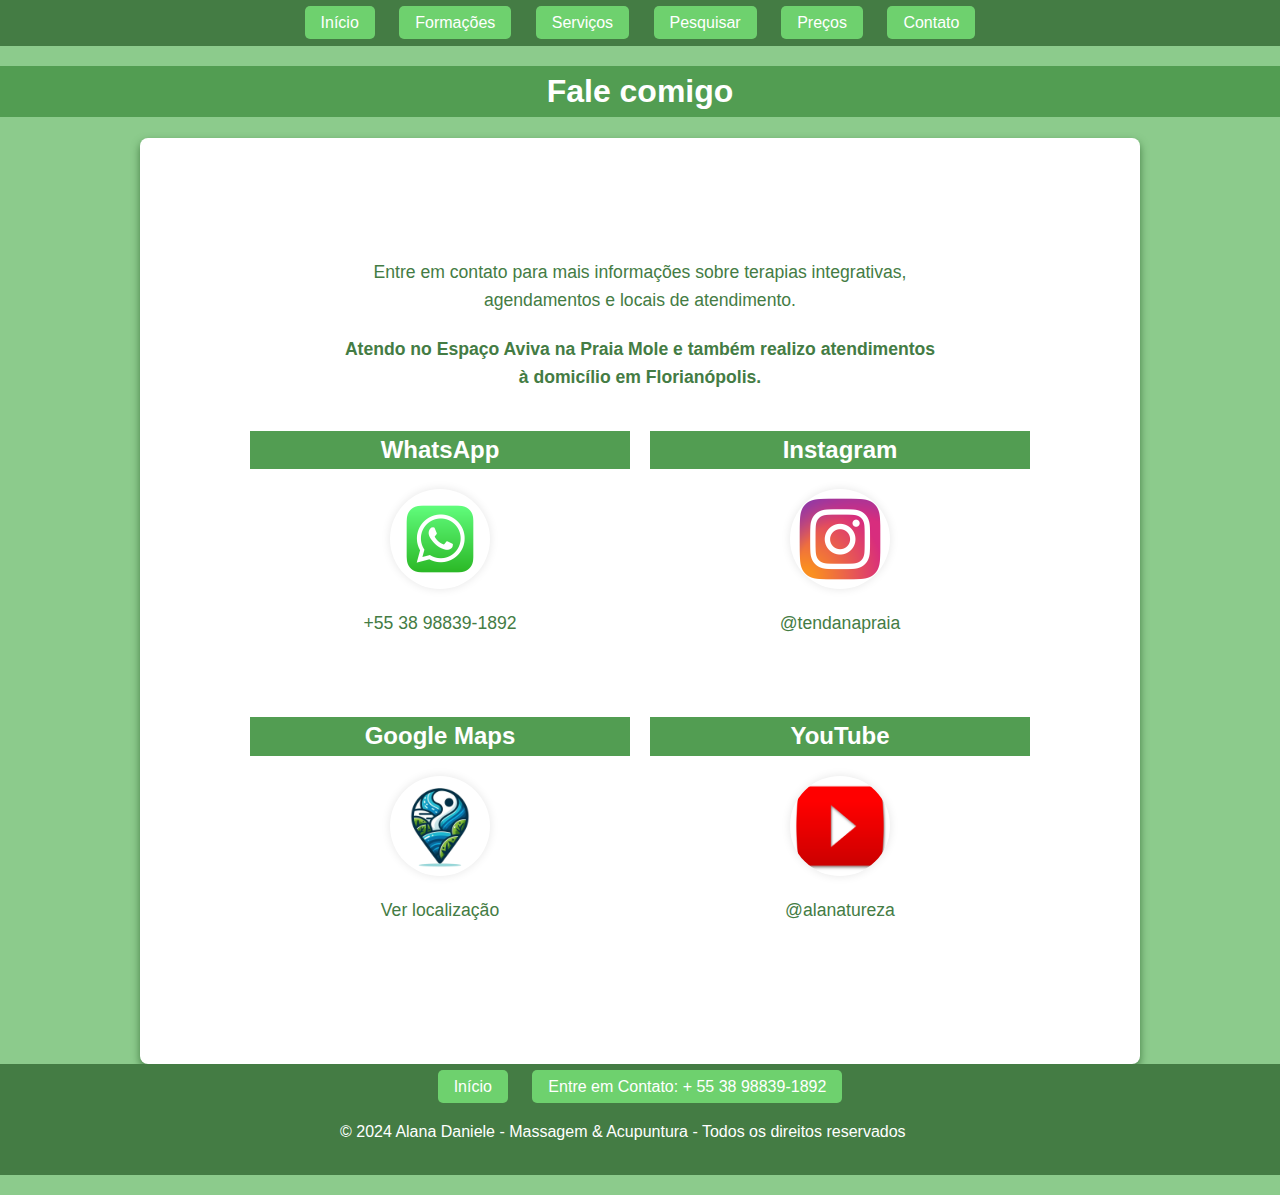
<file: contato.html>
<!DOCTYPE html>
<html lang="pt-br">

<head>
    <meta charset="UTF-8">
    <meta name="viewport" content="width=device-width, initial-scale=1.0">
    <title>Contato - Alana Daniele</title>
    <link rel="stylesheet" href="./styles/main.css">
</head>

<body>
    <header>
        <nav>
            <a href="index.html">Início</a>
            <a href="formacoes.html">Formações</a>
            <a href="servicos.html">Serviços</a>
            <a href="pesquisa.html">Pesquisar</a>
            <a href="precos.html">Preços</a>
            <a href="contato.html">Contato</a>
        </nav>
    </header>

    <main>
        <h1>Fale comigo</h1>
        <section class="contato">
            <p>Entre em contato para mais informações sobre terapias integrativas, agendamentos e locais de atendimento.
            </p>
            <p><strong>Atendo no Espaço Aviva na Praia Mole e também realizo atendimentos à domicílio em
                    Florianópolis.</strong></p>
            <div class="contato-opcoes">
                <div class="contato-item">
                    <h2>WhatsApp</h2>
                    <a href="https://wa.me/5538988391892" target="_blank">
                        <img src="./assets/whatsapp-icon.png" alt="Ícone do WhatsApp" class="contato-icon">
                        <p>+55 38 98839-1892</p>
                    </a>
                </div>
                <div class="contato-item">
                    <h2>Instagram</h2>
                    <a href="https://www.instagram.com/tendanapraia/" target="_blank">
                        <img src="./assets/instagram-icon.png" alt="Ícone do Instagram" class="contato-icon">
                        <p>@tendanapraia</p>
                    </a>
                </div>
                <div class="contato-item">
                    <h2>Google Maps</h2>
                    <a href="https://www.google.com/maps/place/Acupuntura+%26+Massagem+-+Alana+Daniele/@-27.5980258,-48.4382174,17z/data=!3m1!4b1!4m6!3m5!1s0x95273f9b14b9d63b:0x59419eb3e9246d7f!8m2!3d-27.5980258!4d-48.4356425!16s%2Fg%2F11t5njf8d0?hl=pt-BR&authuser=0&entry=ttu&g_ep=EgoyMDI0MTExOS4yIKXMDSoASAFQAw%3D%3D"
                        target="_blank">
                        <img src="./assets/maps-icon.png" alt="Ícone do Google Maps" class="contato-icon">
                        <p>Ver localização</p>
                    </a>
                </div>
                <div class="contato-item">
                    <h2>YouTube</h2>
                    <a href="https://www.youtube.com/@alanatureza" target="_blank">
                        <img src="./assets/youtube-icon.png" alt="Ícone do YouTube" class="contato-icon">
                        <p>@alanatureza</p>
                    </a>
                </div>
            </div>
        </section>
    </main>

    <footer>
        <nav>
            <a href="index.html">Início</a>
            <a href="https://wa.me/message/5LO6TZHGH64SK1?text=Olá,%20gostaria%20de%20agendar%20uma%20sessão%20de%20acupuntura"
                target="_blank">Entre em Contato: + 55 38 98839-1892</a>
            <p>&copy; 2024 Alana Daniele - Massagem & Acupuntura - Todos os direitos reservados</p>
        </nav>
    </footer>
</body>

</html>
</file>
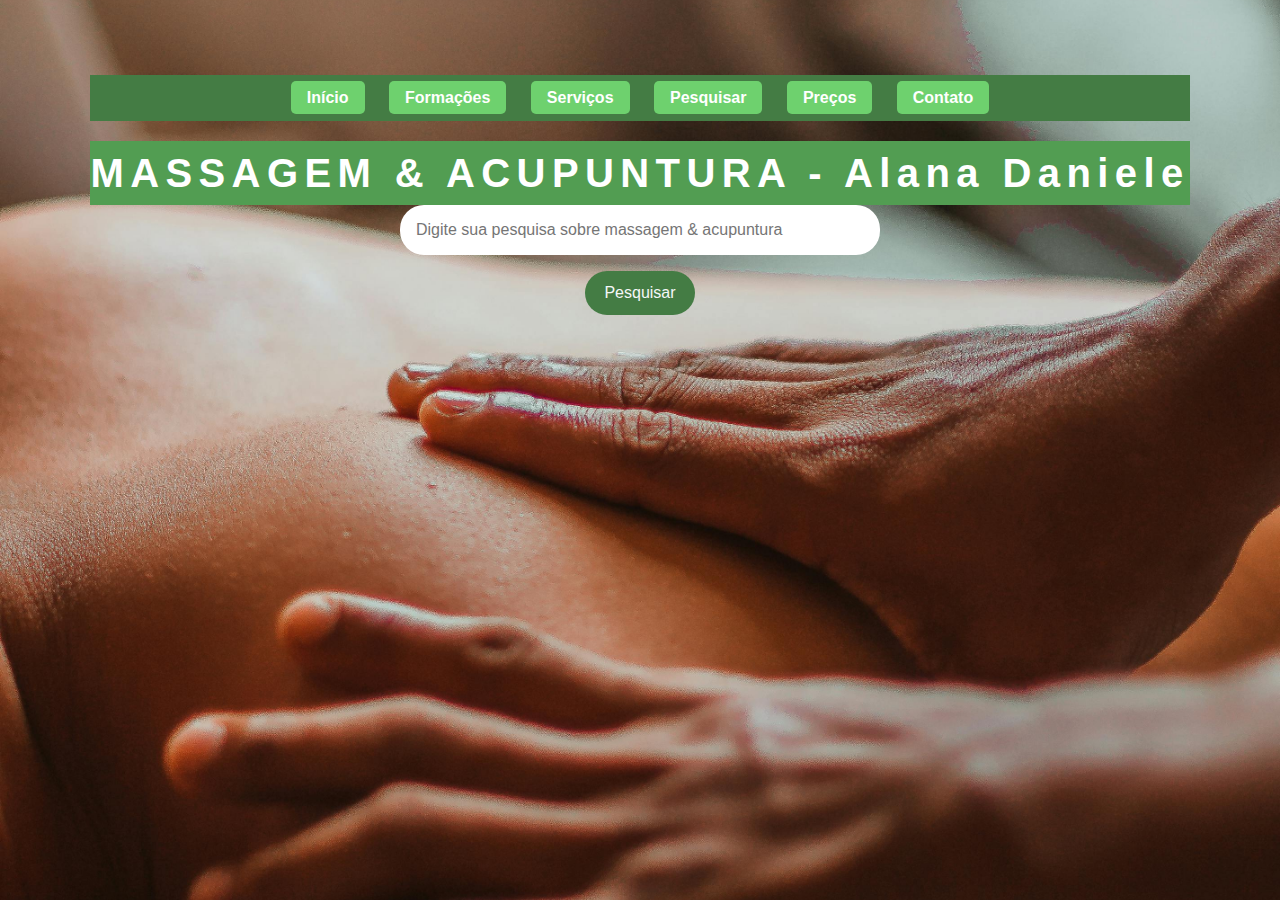
<file: pesquisa.html>
<!DOCTYPE html>
<html lang="pt-br">

<head>
    <meta charset="UTF-8">
    <meta name="viewport" content="width=device-width, initial-scale=1.0">
    <meta name="description"
        content="Massagem & Acupuntura por Alana Daniele - Especialista em Medicina Tradicional Chinesa e Terapias Holísticas com mais de 15 anos de experiência." />
    <meta name="keywords"
        content="Massagem, Acupuntura, Terapias Holísticas, Medicina Tradicional Chinesa, Alana Daniele" />
    <meta name="author" content="Alana Daniele" />
    <meta property="og:title" content="Massagem & Acupuntura - Alana Daniele" />
    <meta property="og:description"
        content="Especialista em Medicina Tradicional Chinesa e Terapias Holísticas com mais de 15 anos de experiência." />
    <meta property="og:image"
        content="https://images.pexels.com/photos/5240637/pexels-photo-5240637.jpeg?auto=compress&cs=tinysrgb&w=1260&h=750&dpr=1" />
    <meta property="og:url"
        content="https://www.google.com.br/maps/place/Acupuntura+%26+Massagem+-+Alana+Daniele/@-27.5980258,-48.4706614,13z/data=!4m10!1m2!2m1!1smassagem+e+acupuntura!3m6!1s0x95273f9b14b9d63b:0x59419eb3e9246d7f!8m2!3d-27.5980258!4d-48.4356425!15sChVtYXNzYWdlbSBlIGFjdXB1bnR1cmFaFyIVbWFzc2FnZW0gZSBhY3VwdW50dXJhkgELbWFzc2FnZV9zcGGaASRDaGREU1VoTk1HOW5TMFZKUTBGblNVUXRNSEpsU1MxblJSQULgAQA!16s%2Fg%2F11t5njf8d0?entry=ttu" />
    <meta property="og:type" content="website" />
    <meta property="og:locale" content="pt_BR" />
    <meta property="og:site_name" content="Massagem & Acupuntura - Alana Daniele" />
    <!-- Fim dos metadados de Open Graph -->
    <link rel="stylesheet" href="style.css">
    <link rel="stylesheet" href="styles/main.css">
    <title>Massagem & Acupuntura</title>
    <script type="application/ld+json">
        {
          "@context": "http://schema.org",
          "@type": "LocalBusiness",
          "name": "Alana Daniele - Acupuntura e Massagem",
          "description": "Especialista em Medicina Tradicional Chinesa e Terapias Holísticas com mais de 16 anos de experiência.",
          "image": "alana.jpg", 
          "telephone": "+55 38 98839-1892",
          "address": {
            "@type": "PostalAddress",
            "streetAddress": "Rod. Jorn. Manoel de Menezes, 1666 - Barra da Lagoa - Praia Mole",
            "addressLocality": "Florianopolis",
            "postalCode": "88061701",
            "addressCountry": "BR"
          },
          "priceRange": "$$$", 
          "openingHours": "Mo-Mo 8:00-20:00", // Horário de funcionamento
          "sameAs": [
            "https://www.instagram.com/tendanapraia/",
            "https://www.facebook.com/a.naturezaterapias/about"
          ]
        }
        </script>
</head>

<body>
    <header>
        <header>
            <nav>
                <a href="index.html">Início</a>
                <a href="formacoes.html">Formações</a>
                <a href="servicos.html">Serviços</a>
                <a href="pesquisa.html">Pesquisar</a>
                <a href="precos.html">Preços</a>
                <a href="contato.html">Contato</a>
                <!-- <a href="index.html">INICIO</a>
                <a href="pesquisa.html">TERAPIAS</a>
                <a href="perfil.html">PERFIL</a>
                <a href="habilidades.html">HABILIDADES</a>
                <a href="formacoes.html">FORMAÇÕES</a>
                <a href="servicos.html">SERVIÇOS</a>
                <a href="sobre.html">F.A.Q.</a>
                <a href="projetos.html">Projetos</a> -->
            </nav>
        </header>
        <!-- <nav>
            <ul>
                <li><a href="#">INICIO</a></li>
                <li><a href="#">TERAPIAS</a>
                    <div class="sub-menu">
                        <ul>
                            <li><a href="perfil.html">PERFIL</a></li>
                            <li><a href="habilidades.html">HABILIDADES</a></li>
                            <li><a href="sobre.html">SOBRE MIM</a></li>
                        </ul>
                    </div>
                </li>
                <li><a href="#">SERVIÇOS</a></li>
                <li><a href="sobre.html">SOBRE MIM</a></li>
                <li><a href="sobre.html">F.A.Q.</a></li>
            </ul>
        </nav> -->
        <!-- <h1>Massagem & Acupuntura</h1> -->
        <h1>MASSAGEM & ACUPUNTURA - Alana Daniele</h1>
    </header>
    <main>
        <section>
            <input type="search" placeholder="Digite sua pesquisa sobre massagem & acupuntura" id="campo-pesquisa">
            <button onclick="pesquisar()">Pesquisar</button>
        </section>
        <section class="resultados-pesquisa" id="resultados-pesquisa">
        </section>
        <!-- <footer>
            <nav>
                <a href="index.html">Início</a>
                <a href="https://wa.me/message/5LO6TZHGH64SK1?text=Olá,%20gostaria%20de%20agendar%20uma%20sessão%20de%20acupuntura"
                    target="_blank">Entre em Contato: + 55 38 98839-1892</a>
                <p>&copy; 2024 Alana Daniele - Massagem & Acupuntura - Todos os direitos reservados</p>
            </nav> -->
        <!-- <img src="alana.jpg" alt="Foto de Alana" width="250" class="foto-circular"> -->
        <!-- <p>&copy; 2024 Alana Daniele - Massagem & Acupuntura - Todos os direitos reservados</p>
            <p></p> <a
                href="https://wa.me/message/5LO6TZHGH64SK1?text=Olá,%20gostaria%20de%20agendar%20uma%20sessão%20de%20acupuntura"
                target="_blank">Entre em Contato: + 55 38 98839-1892</a></p> -->
        <!-- </footer> -->
        <script src="dados.js"></script>
        <script src="app.js"></script>
    </main>
</body>

</html>
</file>
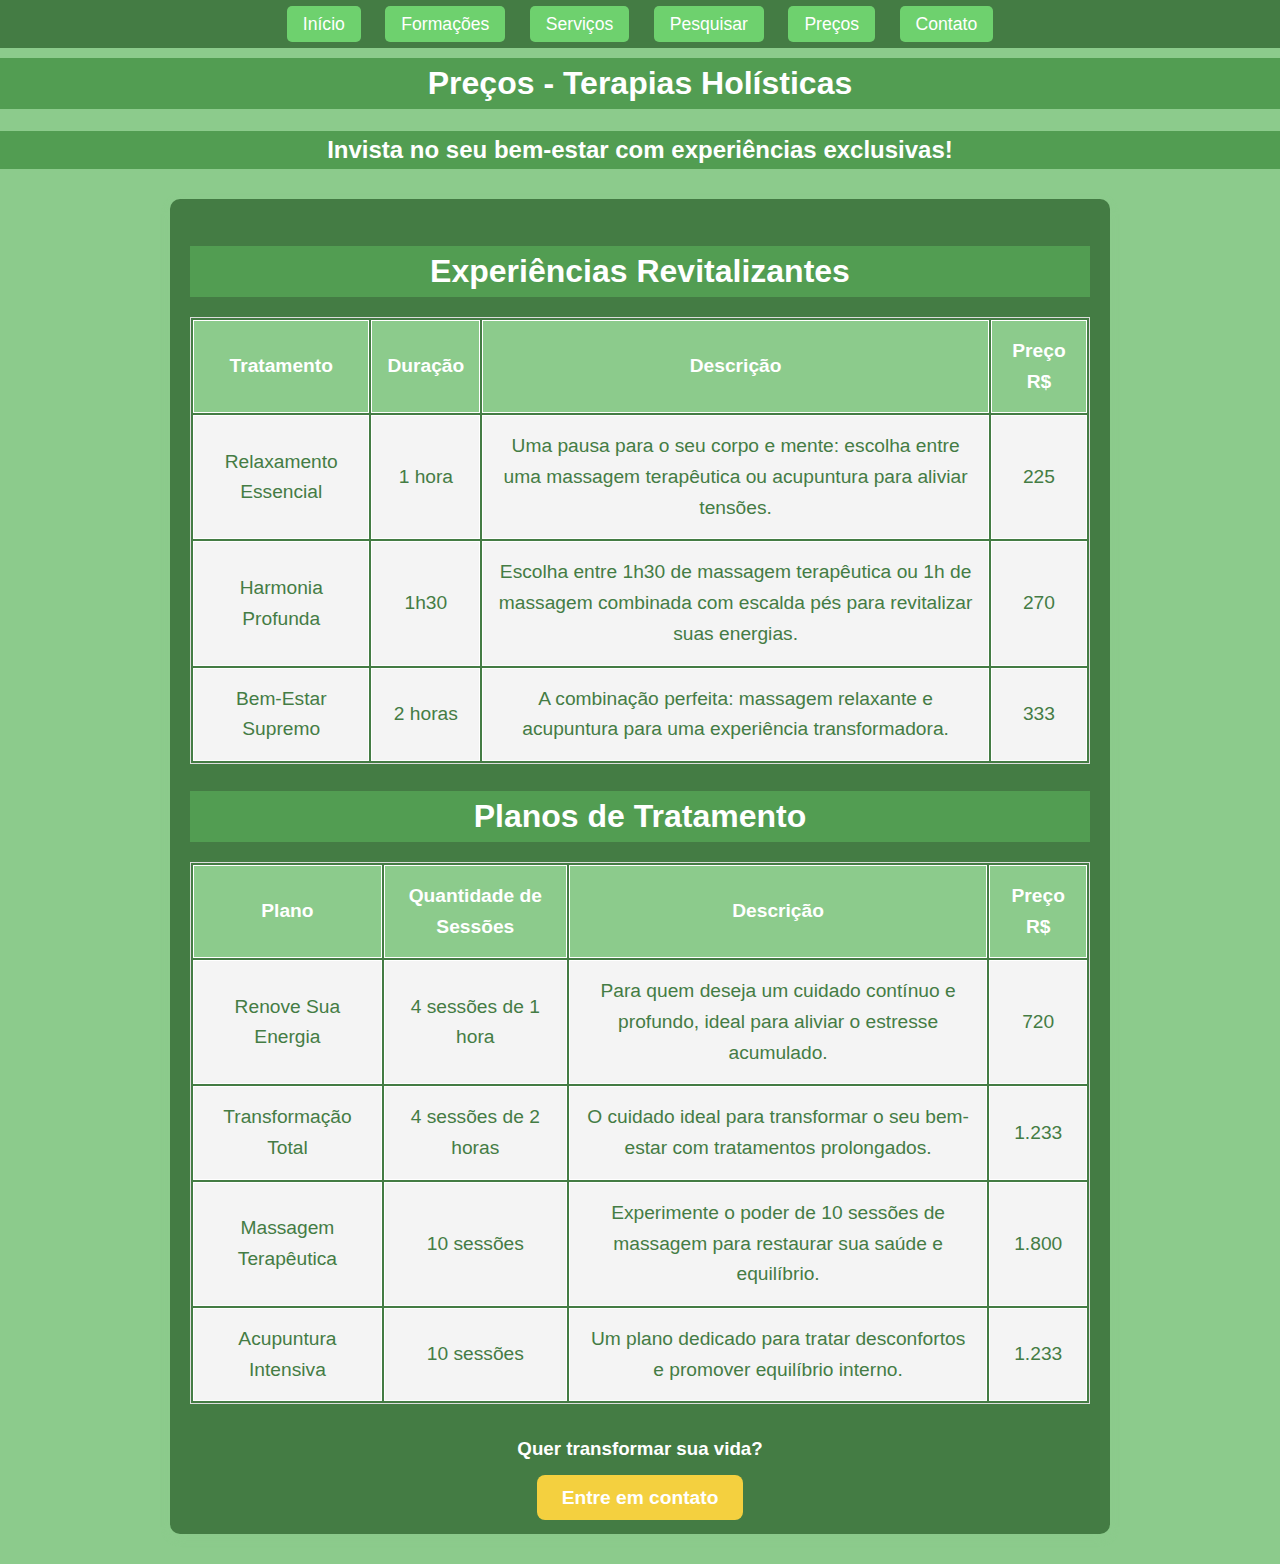
<file: precos.html>
<!DOCTYPE html>
<html lang="pt-br">

<head>
    <meta charset="UTF-8">
    <meta name="viewport" content="width=device-width, initial-scale=1.0">
    <title>Preços - Terapias Holísticas</title>
    <link rel="stylesheet" href="./styles/main.css">
    <style>
        body {
            font-family: Arial, sans-serif;
            color: #ffffff;
            background-color: rgb(140, 203, 140);
            margin: 0;
            padding: 0;
        }

        /* 
        header {
            background-color: rgb(68, 124, 68);
            padding: 20px;
            text-align: center;
            text-decoration: none;
        }

        header h1 {
            font-size: 2.8rem;
            margin: 0;
            color: white;
        }

        header p {
            margin: 10px 0 0;
            font-size: 1.1rem;
            text-align: center;
        } */

        nav {
            margin-bottom: 10px;
        }

        nav a {
            text-decoration: none;
            color: white;
            margin: 0 10px;
            font-size: 1.1rem;
            transition: color 0.3s;
        }

        /* nav a:hover {
            color: #f4d03f;
        } */

        main {
            max-width: 900px;
            margin: 30px auto;
            padding: 20px;
            background-color: rgb(68, 124, 68);
            border-radius: 10px;
            box-shadow: 0 4px 8px rgb(140, 203, 140);
        }

        .section-title {
            font-size: 2rem;
            color: white;
            margin-bottom: 20px;
            text-align: center;
        }

        table {
            width: 100%;
            margin-top: 10px;
            border-collapse: separate;
        }

        table th,
        table td {
            border: 1px solid #ffffff;
            padding: 15px;
            text-align: center;
            font-size: 1.2rem;
        }

        table th {
            background-color: rgb(140, 203, 140);
            color: white;
        }

        /* table tr:nth-child(even) {
            background-color: rgba(255, 255, 255, 0.1);
        }

        table tr:hover {
            background-color: rgba(255, 255, 255, 0.3);
        } */

        .cta {
            margin-top: 30px;
            text-align: center;
        }

        .cta a {
            text-decoration: none;
            color: white;
            background-color: #f4d03f;
            padding: 12px 25px;
            font-size: 1.2rem;
            font-weight: bold;
            border-radius: 8px;
            transition: background-color 0.3s ease;
        }

        .cta a:hover {
            background-color: rgb(140, 203, 140);
        }
    </style>
</head>

<body>
    <header>
        <nav>
            <a href="index.html">Início</a>
            <a href="formacoes.html">Formações</a>
            <a href="servicos.html">Serviços</a>
            <a href="pesquisa.html">Pesquisar</a>
            <a href="precos.html">Preços</a>
            <a href="contato.html">Contato</a>
        </nav>
    </header>
    <h1>Preços - Terapias Holísticas</h1>
    <h2>Invista no seu bem-estar com experiências exclusivas!</h2>
    <main>
        <section>
            <h2 class="section-title">Experiências Revitalizantes</h2>
            <table>
                <thead>
                    <tr>
                        <th>Tratamento</th>
                        <th>Duração</th>
                        <th>Descrição</th>
                        <th>Preço R$</th>
                    </tr>
                </thead>
                <tbody>
                    <tr>
                        <td>Relaxamento Essencial</td>
                        <td>1 hora</td>
                        <td>Uma pausa para o seu corpo e mente: escolha entre uma massagem terapêutica ou acupuntura
                            para aliviar tensões.</td>
                        <td>225</td>
                    </tr>
                    <tr>
                        <td>Harmonia Profunda</td>
                        <td>1h30</td>
                        <td>Escolha entre 1h30 de massagem terapêutica ou 1h de massagem combinada com escalda pés para
                            revitalizar suas energias.</td>
                        <td>270</td>
                    </tr>
                    <tr>
                        <td>Bem-Estar Supremo</td>
                        <td>2 horas</td>
                        <td>A combinação perfeita: massagem relaxante e acupuntura para uma experiência transformadora.
                        </td>
                        <td>333</td>
                    </tr>
                </tbody>
            </table>
        </section>

        <section>
            <h2 class="section-title">Planos de Tratamento</h2>
            <table>
                <thead>
                    <tr>
                        <th>Plano</th>
                        <th>Quantidade de Sessões</th>
                        <th>Descrição</th>
                        <th>Preço R$</th>
                    </tr>
                </thead>
                <tbody>
                    <tr>
                        <td>Renove Sua Energia</td>
                        <td>4 sessões de 1 hora</td>
                        <td>Para quem deseja um cuidado contínuo e profundo, ideal para aliviar o estresse acumulado.
                        </td>
                        <td>720</td>
                    </tr>
                    <tr>
                        <td>Transformação Total</td>
                        <td>4 sessões de 2 horas</td>
                        <td>O cuidado ideal para transformar o seu bem-estar com tratamentos prolongados.</td>
                        <td>1.233</td>
                    </tr>
                    <tr>
                        <td>Massagem Terapêutica</td>
                        <td>10 sessões</td>
                        <td>Experimente o poder de 10 sessões de massagem para restaurar sua saúde e equilíbrio.</td>
                        <td>1.800</td>
                    </tr>
                    <tr>
                        <td>Acupuntura Intensiva</td>
                        <td>10 sessões</td>
                        <td>Um plano dedicado para tratar desconfortos e promover equilíbrio interno.</td>
                        <td>1.233</td>
                    </tr>
                </tbody>
            </table>
        </section>
        <div class="cta">
            <h3>Quer transformar sua vida?</h3>
            <a href="https://wa.me/5538988391892" target="_blank">Entre em contato</a>
        </div>
    </main>
</body>

</html>
</file>
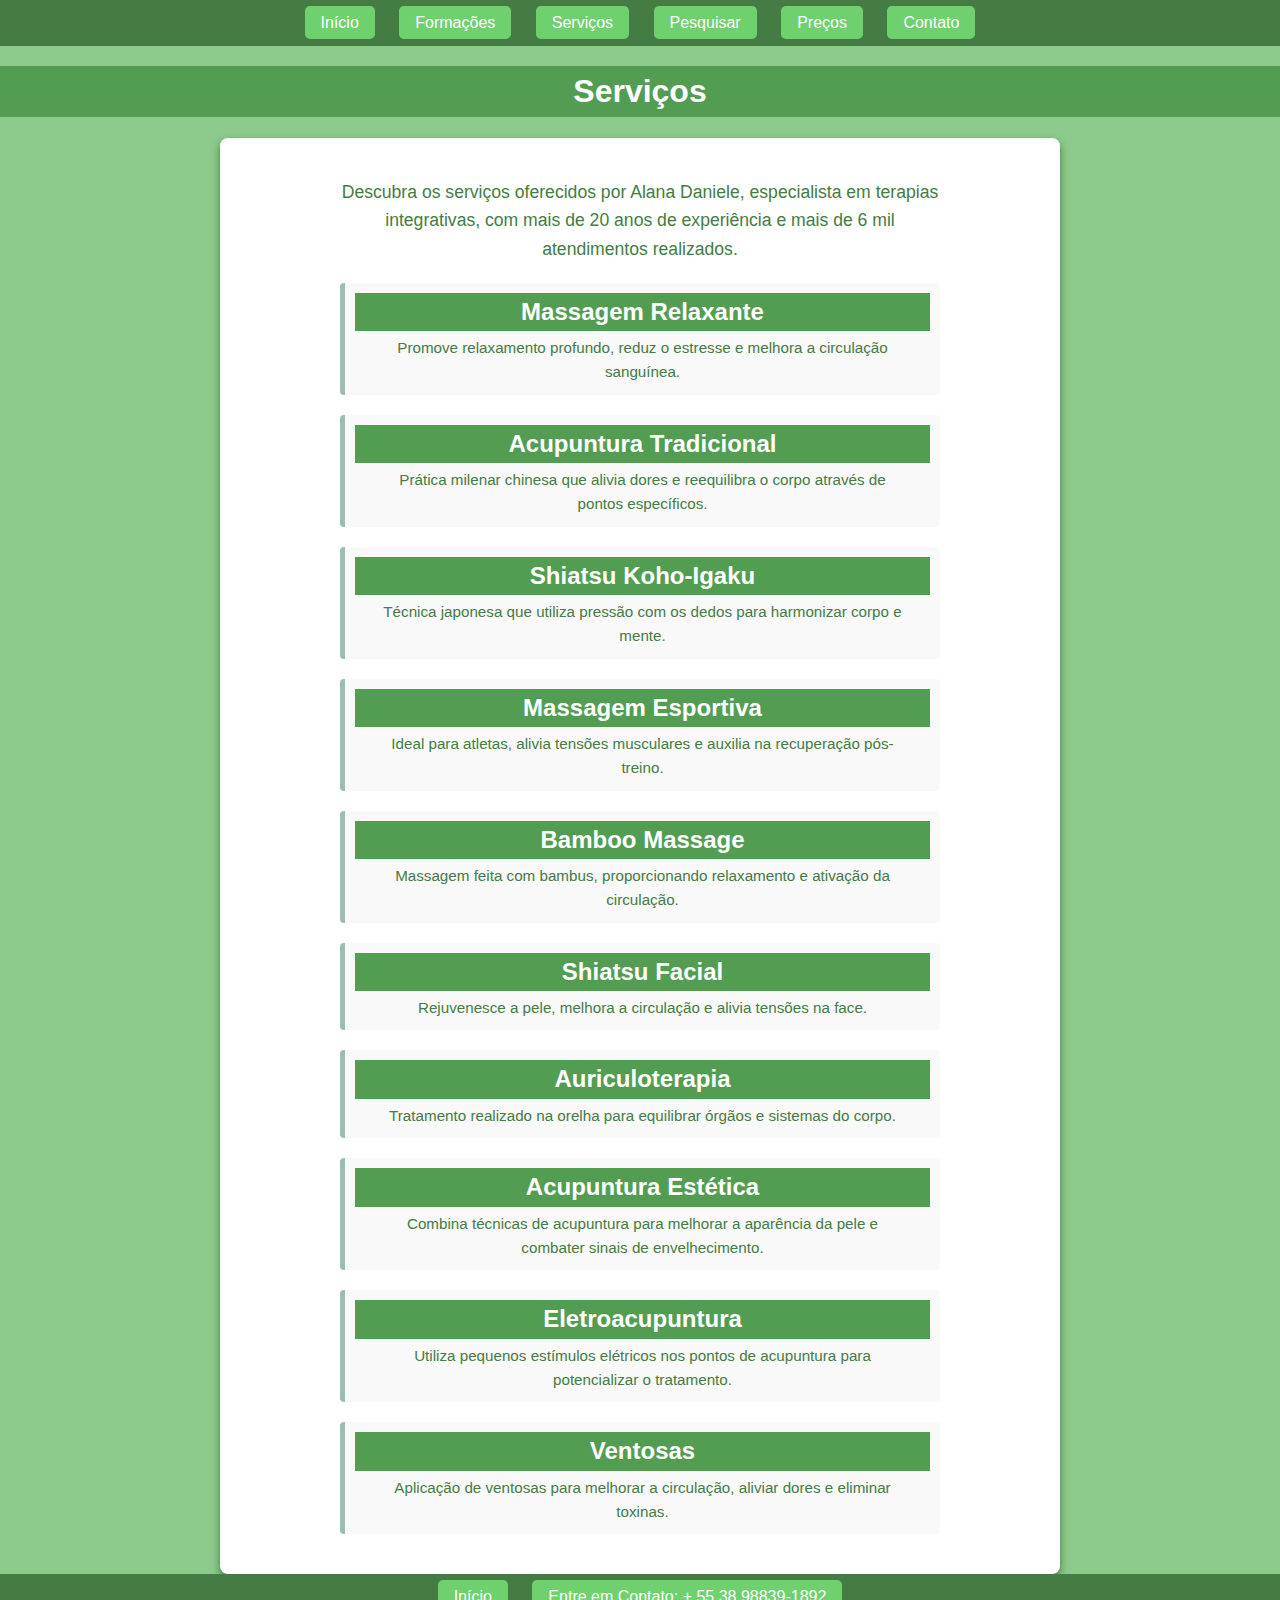
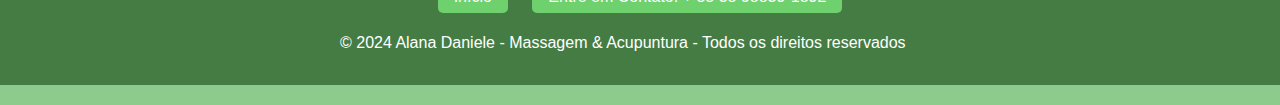
<file: servicos.html>
<!DOCTYPE html>
<html lang="pt-br">

<head>
    <meta charset="UTF-8">
    <meta name="viewport" content="width=device-width, initial-scale=1.0">
    <title>Serviços - Alana Daniele</title>
    <link rel="stylesheet" href="./styles/main.css">
</head>

<body>
    <header>
        <nav>
            <a href="index.html">Início</a>
            <a href="formacoes.html">Formações</a>
            <a href="servicos.html">Serviços</a>
            <a href="pesquisa.html">Pesquisar</a>
            <a href="precos.html">Preços</a>
            <a href="contato.html">Contato</a>
        </nav>
    </header>

    <main>
        <h1>Serviços</h1>
        <section class="servicos">
            <p>Descubra os serviços oferecidos por Alana Daniele, especialista em terapias integrativas, com mais de 20
                anos de experiência e mais de 6 mil atendimentos realizados.</p>
            <ul>
                <li>
                    <h2>Massagem Relaxante</h2>
                    <p>Promove relaxamento profundo, reduz o estresse e melhora a circulação sanguínea.</p>
                </li>
                <li>
                    <h2>Acupuntura Tradicional</h2>
                    <p>Prática milenar chinesa que alivia dores e reequilibra o corpo através de pontos específicos.</p>
                </li>
                <li>
                    <h2>Shiatsu Koho-Igaku</h2>
                    <p>Técnica japonesa que utiliza pressão com os dedos para harmonizar corpo e mente.</p>
                </li>
                <li>
                    <h2>Massagem Esportiva</h2>
                    <p>Ideal para atletas, alivia tensões musculares e auxilia na recuperação pós-treino.</p>
                </li>
                <li>
                    <h2>Bamboo Massage</h2>
                    <p>Massagem feita com bambus, proporcionando relaxamento e ativação da circulação.</p>
                </li>
                <li>
                    <h2>Shiatsu Facial</h2>
                    <p>Rejuvenesce a pele, melhora a circulação e alivia tensões na face.</p>
                </li>
                <li>
                    <h2>Auriculoterapia</h2>
                    <p>Tratamento realizado na orelha para equilibrar órgãos e sistemas do corpo.</p>
                </li>
                <li>
                    <h2>Acupuntura Estética</h2>
                    <p>Combina técnicas de acupuntura para melhorar a aparência da pele e combater sinais de
                        envelhecimento.</p>
                </li>
                <li>
                    <h2>Eletroacupuntura</h2>
                    <p>Utiliza pequenos estímulos elétricos nos pontos de acupuntura para potencializar o tratamento.
                    </p>
                </li>
                <li>
                    <h2>Ventosas</h2>
                    <p>Aplicação de ventosas para melhorar a circulação, aliviar dores e eliminar toxinas.</p>
                </li>
            </ul>
        </section>
    </main>

    <footer>
        <nav>
            <a href="index.html">Início</a>
            <a href="https://wa.me/message/5LO6TZHGH64SK1?text=Olá,%20gostaria%20de%20agendar%20uma%20sessão%20de%20acupuntura"
                target="_blank">Entre em Contato: + 55 38 98839-1892</a>
            <p>&copy; 2024 Alana Daniele - Massagem & Acupuntura - Todos os direitos reservados</p>
        </nav>
    </footer>
</body>

</html>
</file>
<file: styles/main.css>
body {
    font-family: Arial, sans-serif;
    line-height: 1.6;
    margin: 0;
    padding: 0;
    background-color: rgb(140, 203, 140);
    /* color: #333; */
}

nav {
    background-color: rgb(68, 124, 68);
    padding: 10px;
    text-align: center;
    margin-bottom: 20px;
}

nav a {
    color: #fff;
    text-decoration: none;
    padding: 8px 16px;
    margin: 0 10px;
    border-radius: 5px;
    background-color: rgb(110, 209, 110);
    transition: background-color 0.3s ease;
}

nav a:hover {
    background-color: rgb(8, 231, 8);
    text-decoration: none;
}

h1,
h2 {
    color: white;
    background-color: rgb(82, 157, 82);
}

h1 {
    text-align: center;
    margin-top: 0;
}

h2 {
    margin-bottom: 10px;
    text-align: center;
}

h3 {
    color: white;
    text-align: center;
}

img {
    display: block;
    max-width: 200px;
    width: 100%;
    margin: 20px auto;
    border-radius: 50%;
    box-shadow: 0 0 10px rgba(0, 0, 0, 0.1);
}

p {
    max-width: 600px;
    margin: 20px auto;
    padding: 0 20px;
    text-align: justify;
    color: white;
}

ul {
    max-width: 600px;
    margin: 20px auto;
    padding: 0;
    list-style-type: none;
}

ul li {
    background-color: #e9ecef;
    margin: 5px 0;
    padding: 10px;
    border-radius: 5px;
    color: rgb(68, 124, 68);
}

table {
    width: 80%;
    margin: 20px auto;
    border-collapse: separate;
}

table,
th,
td {
    border: 1px solid #ddd;
}

th,
td {
    padding: 10px;
    text-align: center;
}

th {
    background-color: rgb(68, 124, 68);
    color: white;
}

td {
    background-color: #f4f4f4;
    color: rgb(68, 124, 68);
}

ol {
    max-width: 600px;
    margin: 20px auto;
    padding-left: 40px;
    color: rgb(68, 124, 68);
}

ol li {
    margin-bottom: 15px;
    color: rgb(68, 124, 68);
}

ol li h3 {
    margin: 0 0 5px 0;
    color: rgb(68, 124, 68);
}

ol li p {
    margin: 0;
}

.main {
    max-width: 800px;
    margin: 20px auto;
    padding: 0 20px;
    color: rgb(68, 124, 68);
    align-items: center;
    text-align: center;
    background-color: white;
}

.servicos {
    max-width: 800px;
    margin: 0 auto;
    padding: 20px;
    background-color: #fff;
    box-shadow: 0 4px 8px rgb(68, 124, 68);
    border-radius: 8px;
}

.servicos p {
    text-align: center;
    font-size: 1.1em;
    margin-bottom: 20px;
    color: rgb(68, 124, 68);
}

.servicos ul {
    list-style-type: none;
    padding: 0;
}

.servicos li {
    margin: 20px 0;
    padding: 10px;
    border-left: 5px solid #9bbfae;
    background-color: #f9f9f9;
    border-radius: 4px;
}

.servicos li h2 {
    margin: 0;
    color: white;
}

.servicos li p {
    margin: 5px 0 0;
    font-size: 0.95em;
    color: rgb(68, 124, 68);
}

.contato {
    max-width: 800px;
    margin: 0 auto;
    padding: 100px;
    background-color: #fff;
    box-shadow: 0 4px 8px rgb(68, 124, 68);
    border-radius: 8px;
    text-align: center;
}

.contato p {
    font-size: 1.1em;
    color: rgb(68, 124, 68);
    margin-bottom: 20px;
    text-align: center;
}

.contato-opcoes {
    display: flex;
    flex-wrap: wrap;
    justify-content: center;
    gap: 20px;
}


.contato-item {
    text-align: center;
    width: calc(50% - 20px);
    /* Ocupa 50% do espaço disponível, menos o gap */
    margin-bottom: 20px;
    /* Adiciona espaçamento entre as linhas */
}

.contato-icon {
    width: 80px;
    /* Reduz o tamanho dos ícones */
    height: 80px;
    margin-bottom: 10px;
}

.contato-item h2 {
    color: white;
    margin-bottom: 10px;
}

.contato-item a {
    text-decoration: none;
    color: rgb(68, 124, 68);
}

.contato-item a:hover {
    color: #7da493;
}

.contato-icon {
    width: 100px;
    height: 100px;
    margin-bottom: 10px;
}



@media screen and (max-width: 768px) {
    body {
        font-size: 14px;
    }

    nav a {
        display: block;
        margin: 5px 0;
    }

    img {
        max-width: 150px;
    }

    table {
        width: 100%;
    }
}
</file>
<file: style.css>
/* Importa a fonte Chakra Petch do Google Fonts */
@import url('https://fonts.googleapis.com/css2?family=Chakra+Petch:ital,wght@0,300;0,400;0,500;0,600;0,700;1,300;1,400;1,500;1,600;1,700&display=swap');

* {
    margin: 0;
    padding: 0;
    box-sizing: border-box;
    font-family: sans-serif;
}

nav {
    background-color: blue;
    text-align: center;
    font-weight: bold;
}

nav ul {
    display: inline-flex;
    list-style: none;
}

nav ul li:hover {
    background-color: aqua;
}

nav ul li {
    width: 140px;
    margin: 15px;
    padding: 15px;
}

nav ul li a {
    text-decoration: none;
    color: azure;
}

.sub-menu {
    display: none;
}

nav ul li:hover .sub-menu {
    display: block;
    position: absolute;
    margin-top: 15px;
    margin-left: -38px;
    background-color: blue;
}

nav ul li:hover .sub-menu ul {
    display: block;
}

nav ul li:hover .sub-menu ul li {
    width: 150px;
    text-align: center;
    border-radius: 10px;
    transition: 0.7s;
}

/* Estiliza o corpo da página */
body {
    font-family: "Chakra Petch", sans-serif;
    /* Define a fonte padrão */
    background-color: #0064fb;
    /* Cor de fundo da página */
    display: flex;
    /* Usa Flexbox para layout */
    flex-direction: column;
    /* Alinha os itens na vertical */
    align-items: center;
    /* Centraliza os itens horizontalmente */
    justify-content: center;
    /* Centraliza os itens verticalmente */
    height: 100vh;
    /* Preenche a altura total da viewport */
    margin: 0;
    /* Remove a margem padrão */
    padding: 0;
    /* Remove o padding padrão */
    background-image: url('assets/massagem.jpg');
    background-size: cover;
    background-repeat: no-repeat;
    background-position: center center;
}

/* Estiliza os títulos h1 */
h1 {
    font-size: 2.5rem;
    /* Tamanho da fonte */
    color: #0064fb;
    /* Cor do texto */
    text-align: center;
    /* Alinha o texto ao centro */
    letter-spacing: 0.4rem;
    /* Espaçamento entre letras */
}

/* Estiliza as seções da página */
section {
    display: flex;
    /* Usa Flexbox para layout */
    flex-direction: column;
    /* Alinha os itens na vertical */
    align-items: center;
    /* Centraliza os itens horizontalmente */
    margin-bottom: 3rem;
    /* Espaçamento abaixo de cada seção */
}

/* Estiliza os inputs dentro das seções */
section input {
    width: 30rem;
    /* Largura dos inputs */
    border: none;
    /* Remove a borda padrão */
    padding: 1rem;
    /* Espaçamento interno */
    border-radius: 1.5rem;
    /* Borda arredondada */
    margin-bottom: 1rem;
    /* Espaçamento abaixo dos inputs */
    color: #45474B;
    /* Cor do texto */
    font-size: 1rem;
    /* Tamanho da fonte */
    box-sizing: border-box;
    /* Inclui padding e border na largura total */
}

/* Estiliza os botões dentro das seções */
section button {
    padding: 0.8rem 1.2rem;
    /* Espaçamento interno do botão */
    border: none;
    /* Remove a borda padrão */
    border-radius: 1.5rem;
    /* Borda arredondada */
    background-color: rgb(68, 124, 68);
    /* Cor de fundo do botão */
    color: #F5F7F8;
    /* Cor do texto do botão */
    font-size: 1rem;
    /* Tamanho da fonte */
    cursor: pointer;
    /* Muda o cursor para indicar que é clicável */
}

/* Adiciona efeito hover ao botão de pesquisa */
section button:hover {
    background-color: rgb(110, 209, 110);
    /* Muda a cor de fundo ao passar o mouse */
    box-shadow: 0 4px 8px rgba(0, 0, 0, 0.2);
    /* Adiciona uma sombra mais intensa */
}

/* Estiliza a caixa de resultados da pesquisa */
.resultados-pesquisa {
    width: 60rem;
    /* Largura máxima da caixa de resultados */
    height: 46vh;
    /* Altura máxima da caixa de resultados */
    overflow-y: auto;
    /* Adiciona rolagem vertical se necessário */
    margin-top: 1rem;
    /* Espaçamento acima da caixa de resultados */
    padding: 1rem;
    /* Espaçamento interno */
    border-radius: 0.6rem;
    /* Borda arredondada */
}

/* Estiliza cada item de resultado */
.item-resultado {
    background: #FFFFFF;
    /* Cor de fundo dos itens */
    border-radius: 0.6rem;
    /* Borda arredondada */
    padding: 3rem;
    /* Espaçamento interno */
    margin-bottom: 1rem;
    /* Espaçamento abaixo dos itens */
    box-shadow: 0 2px 4px rgba(0, 0, 0, 0.1);
    /* Sombra leve */
}

/* Estiliza os títulos dentro dos itens de resultado */
.item-resultado h2 {
    font-size: 1.5rem;
    /* Tamanho da fonte */
    color: white;
    /* Cor do texto */
}

/* Estiliza os links dentro dos itens de resultado */
.item-resultado a {
    text-decoration: none;
    /* Remove o sublinhado padrão dos links */
    color: white;
    /* Cor do texto dos links */
}

/* Estiliza os links quando são passados o mouse sobre */
.item-resultado a:hover {
    text-decoration: none;
    /* Adiciona sublinhado ao passar o mouse */
}

/* Estiliza a descrição meta dentro dos itens de resultado */
.descricao-meta {
    color: #45474B;
    /* Cor do texto */
    margin: 0.5rem 0;
    /* Margem acima e abaixo */
}

/* Estiliza o rodapé da página */
footer {
    background-color: #F5F7F8;
    /* Cor de fundo do rodapé */
    color: #45474B;
    /* Cor do texto */
    text-align: center;
    /* Alinha o texto ao centro */
    padding: 20px;
    /* Espaçamento interno */
    width: 100%;
    /* Largura total da página */
    max-width: 100%;
    position: absolute;
    /* Posiciona o rodapé */
    bottom: 0;
    /* Alinha ao fundo da página */
    font-size: 1rem;
    /* Tamanho da fonte */
}

@media (max-width: 768px) {
    h1 {
        font-size: 2rem;
        /* Tamanho da fonte em telas menores */
        letter-spacing: 0.2rem;
        /* Espaçamento entre letras em telas menores */
    }

    section input {
        width: 25rem;
        /* Largura dos inputs em telas menores */
        padding: 0.8rem;
        /* Espaçamento interno em telas menores */
    }

    .resultados-pesquisa {
        width: 40rem;
        /* Largura da caixa de resultados em telas menores */
        height: 40vh;
        /* Altura da caixa de resultados em telas menores */
    }

    .item-resultado h2 {
        font-size: 1.3rem;
        /* Tamanho da fonte dos títulos em telas menores */
    }
}

/* Responsividade para celulares */
@media (max-width: 480px) {

    h1 {
        font-size: 1.8rem;
        /* Tamanho da fonte em telas pequenas */
        letter-spacing: 0.1rem;
        /* Espaçamento entre letras em telas pequenas */
    }

    section input {
        width: 17rem;
        /* Largura total dos inputs em telas pequenas */
    }

    section button {
        padding: 0.6rem 1rem;
        /* Espaçamento interno do botão em telas pequenas */
        font-size: 0.9rem;
        /* Tamanho da fonte do botão em telas pequenas */
    }

    .resultados-pesquisa {
        width: 90%;
        /* Largura da caixa de resultados em telas pequenas */
        height: 50vh;
        /* Altura da caixa de resultados em telas pequenas */
    }

    .item-resultado h2 {
        font-size: 1.1rem;
        /* Tamanho da fonte dos títulos em telas pequenas */
    }

    footer {
        font-size: 0.9rem;
        /* height: 10px; */
        /* max-width: 100%;
        width: max-content;
        position: fixed; */
        /* Tamanho da fonte do rodapé em telas pequenas */
    }

    .foto-circular {
        border-radius: 50%;
        width: 150px;
        height: 150px;
        object-fit: cover;
        object-position: 50% 20%;
    }
}
</file>
